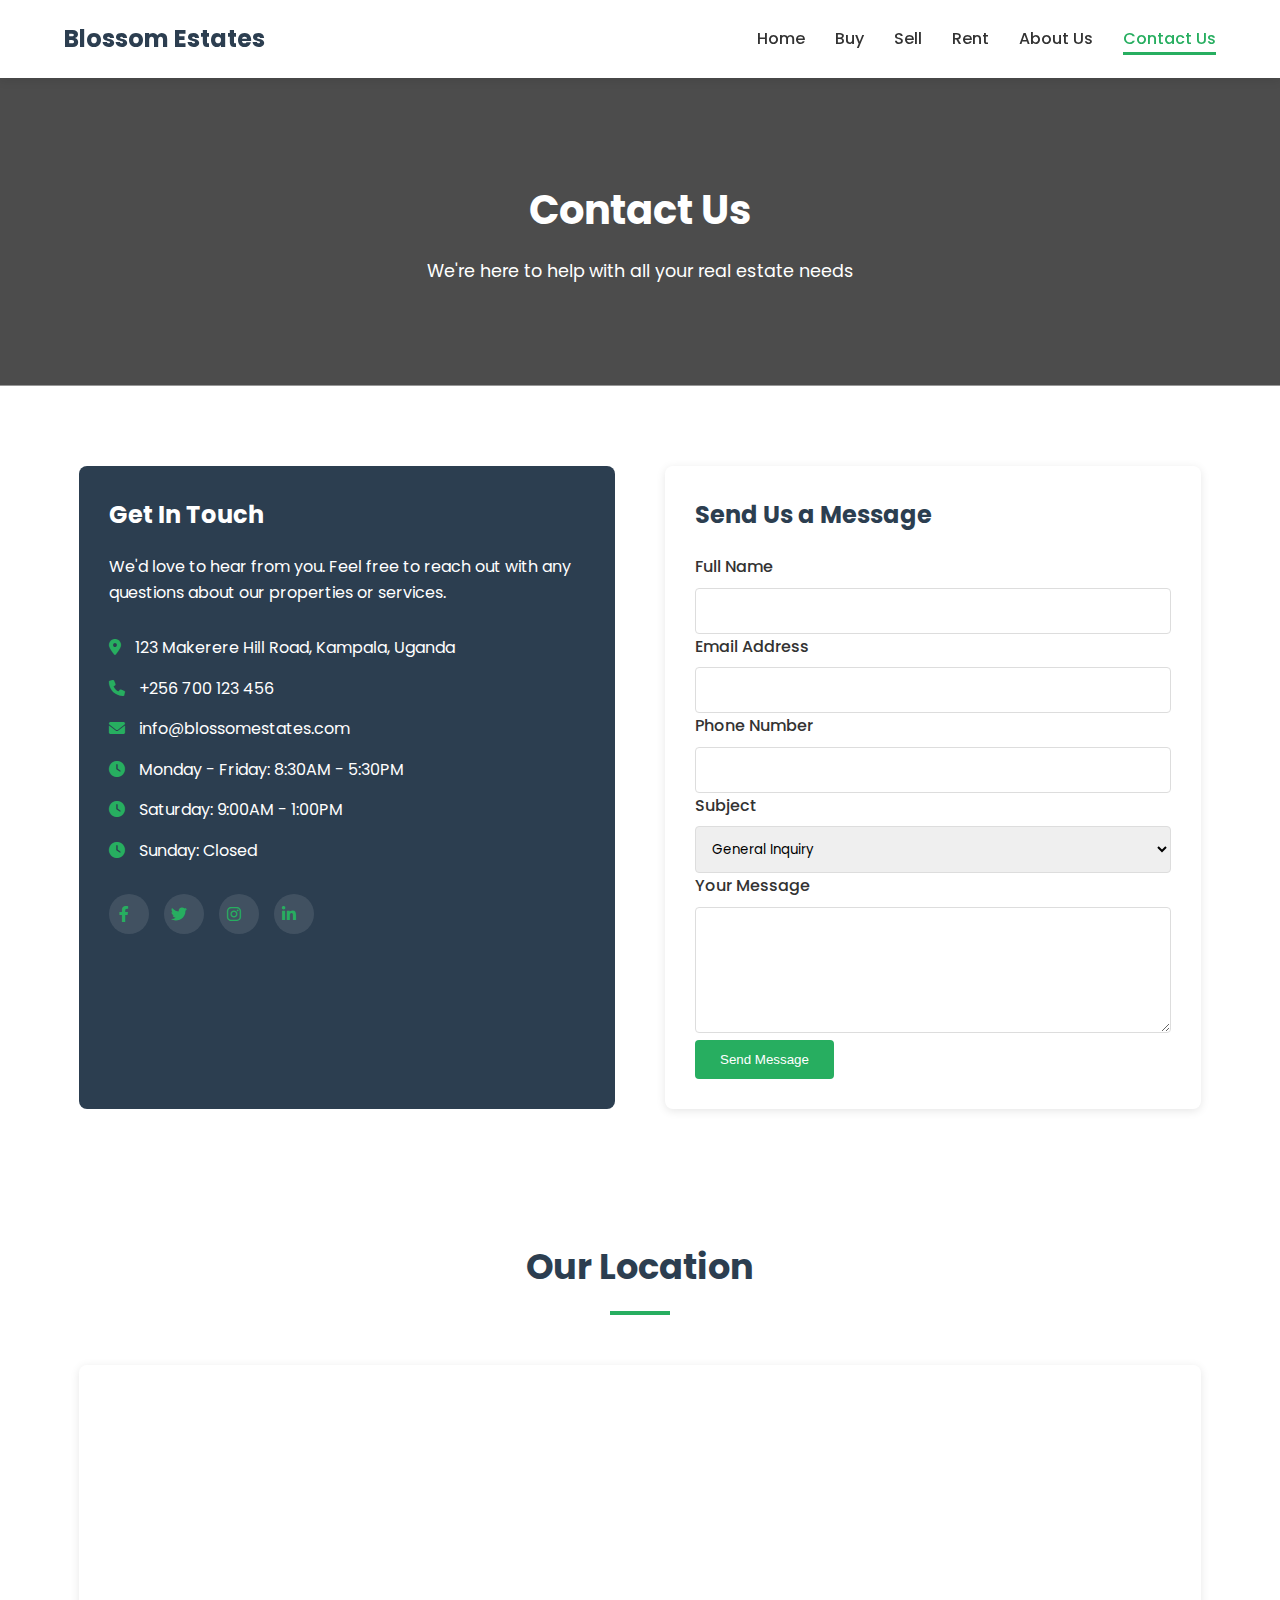
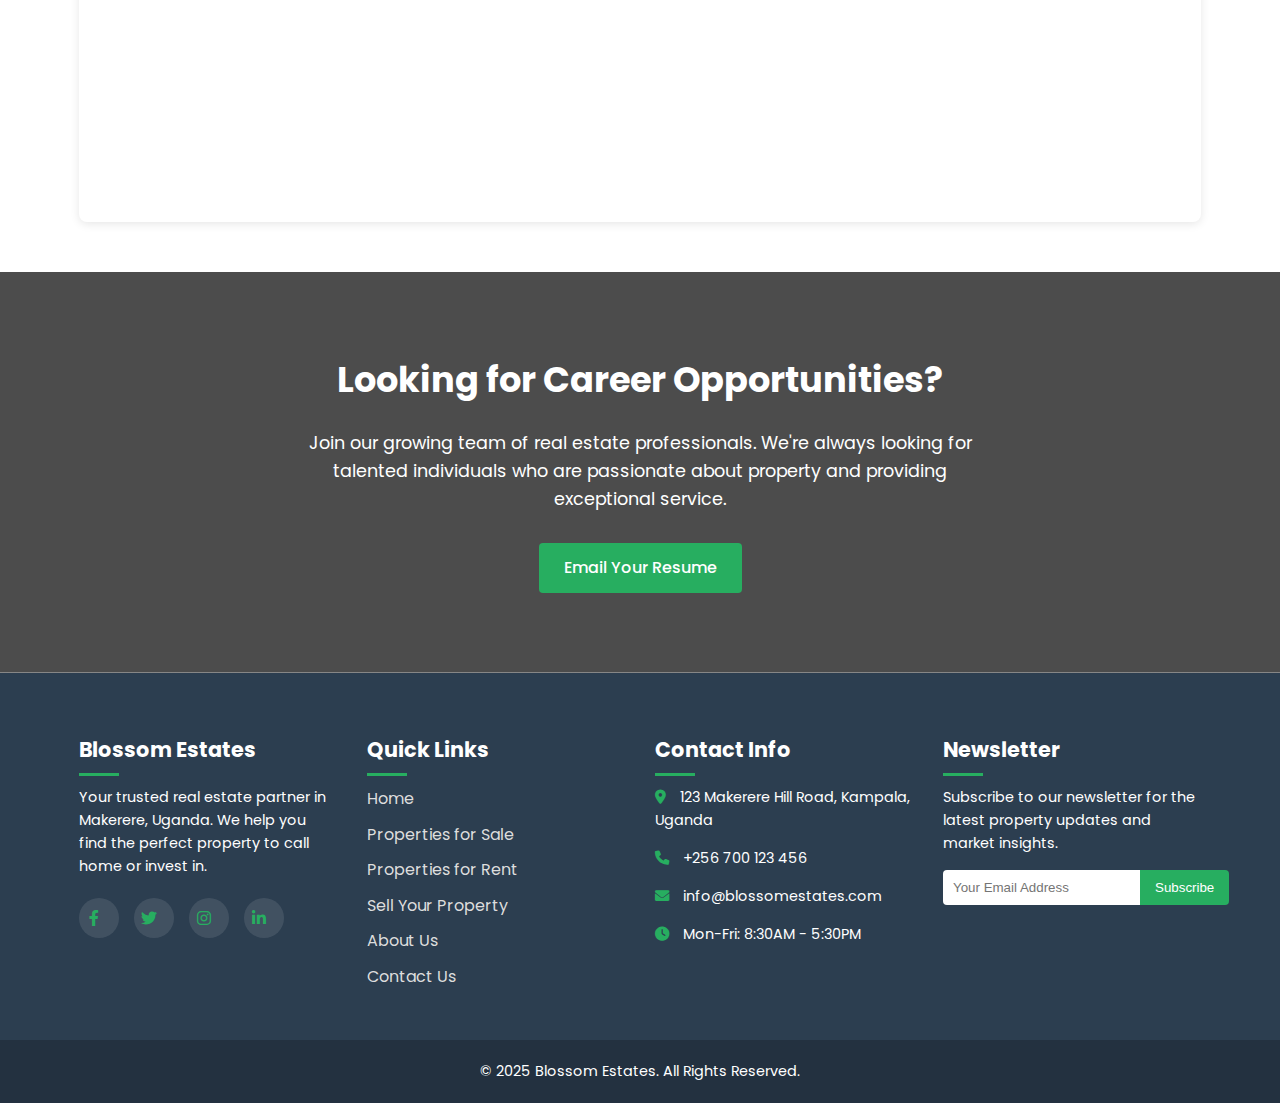
<file: contact.html>
<!DOCTYPE html>
<html lang="en">
<head>
    <meta charset="UTF-8">
    <meta name="viewport" content="width=device-width, initial-scale=1.0">
    <title>Contact Us - Blossom Estates</title>
    <link rel="stylesheet" href="css/style.css">
    <link rel="stylesheet" href="https://cdnjs.cloudflare.com/ajax/libs/font-awesome/6.0.0-beta3/css/all.min.css">
    <link href="https://fonts.googleapis.com/css2?family=Poppins:wght@300;400;500;600;700&display=swap" rel="stylesheet">
    <link rel="icon" href="https://cdn-icons-png.flaticon.com/512/1670/1670080.png">
</head>
<body>
    <!-- Navigation -->
    <nav class="navbar">
        <div class="logo">
            <h1>Blossom Estates</h1>
        </div>
        <div class="nav-links">
            <ul>
                <li><a href="index.html">Home</a></li>
                <li><a href="buy.html">Buy</a></li>
                <li><a href="sell.html">Sell</a></li>
                <li><a href="rent.html">Rent</a></li>
                <li><a href="about.html">About Us</a></li>
                <li><a href="contact.html" class="active">Contact Us</a></li>
            </ul>
        </div>
        <div class="hamburger">
            <span class="bar"></span>
            <span class="bar"></span>
            <span class="bar"></span>
        </div>
    </nav>

    <!-- Page Header -->
    <header class="page-header">
        <div class="container">
            <h1>Contact Us</h1>
            <p>We're here to help with all your real estate needs</p>
        </div>
    </header>

    <!-- Contact Section -->
    <section class="contact-section">
        <div class="container">
            <div class="contact-container">
                <div class="contact-info">
                    <h3>Get In Touch</h3>
                    <p>We'd love to hear from you. Feel free to reach out with any questions about our properties or services.</p>
                    
                    <div style="margin-top: 30px;">
                        <p><i class="fas fa-map-marker-alt"></i> 123 Makerere Hill Road, Kampala, Uganda</p>
                        <p><i class="fas fa-phone"></i> +256 700 123 456</p>
                        <p><i class="fas fa-envelope"></i> info@blossomestates.com</p>
                        <p><i class="fas fa-clock"></i> Monday - Friday: 8:30AM - 5:30PM</p>
                        <p><i class="fas fa-clock"></i> Saturday: 9:00AM - 1:00PM</p>
                        <p><i class="fas fa-clock"></i> Sunday: Closed</p>
                    </div>
                    
                    <div class="social-icons" style="margin-top: 30px;">
                        <a href="#"><i class="fab fa-facebook-f"></i></a>
                        <a href="#"><i class="fab fa-twitter"></i></a>
                        <a href="#"><i class="fab fa-instagram"></i></a>
                        <a href="#"><i class="fab fa-linkedin-in"></i></a>
                    </div>
                </div>
                
                <div class="contact-form-container">
                    <h3>Send Us a Message</h3>
                    <form class="contact-form">
                        <div class="form-group">
                            <label for="name">Full Name</label>
                            <input type="text" id="name" name="name" required>
                        </div>
                        <div class="form-group">
                            <label for="email">Email Address</label>
                            <input type="email" id="email" name="email" required>
                        </div>
                        <div class="form-group">
                            <label for="phone">Phone Number</label>
                            <input type="tel" id="phone" name="phone">
                        </div>
                        <div class="form-group">
                            <label for="subject">Subject</label>
                            <select id="subject" name="subject">
                                <option value="general">General Inquiry</option>
                                <option value="buying">Buying a Property</option>
                                <option value="selling">Selling a Property</option>
                                <option value="renting">Renting a Property</option>
                                <option value="valuation">Property Valuation</option>
                                <option value="other">Other</option>
                            </select>
                        </div>
                        <div class="form-group">
                            <label for="message">Your Message</label>
                            <textarea id="message" name="message" rows="5" required></textarea>
                        </div>
                        <button type="submit" class="btn">Send Message</button>
                    </form>
                </div>
            </div>
        </div>
    </section>

    <!-- Map Section -->
    <section style="padding: 50px 0;">
        <div class="container">
            <div class="section-header">
                <h2>Our Location</h2>
                <div class="divider"></div>
            </div>
            <div style="border-radius: 8px; overflow: hidden; box-shadow: var(--shadow);">
                <!-- Replace with actual Google Maps embed code for your location -->
                <iframe src="https://www.google.com/maps/embed?pb=!1m18!1m12!1m3!1d3989.7583995566613!2d32.56765661475332!3d0.3302789997517779!2m3!1f0!2f0!3f0!3m2!1i1024!2i768!4f13.1!3m3!1m2!1s0x177dbb8080541c63%3A0x518b37f5b348207b!2sMakerere%20University!5e0!3m2!1sen!2sus!4v1630000000000!5m2!1sen!2sus" width="100%" height="450" style="border:0;" allowfullscreen="" loading="lazy"></iframe>
            </div>
        </div>
    </section>

    <!-- FAQ Section -->
    <!-- <section class="faq-section">
        <div class="container">
            <div class="section-header">
                <h2>Frequently Asked Questions</h2>
                <div class="divider"></div>
            </div>
            <div class="faq-container">
                <div class="faq-item">
                    <div class="faq-question">
                        <h3>What areas do you cover?</h3>
                        <div class="faq-toggle">
                            <i class="fas fa-plus"></i>
                        </div>
                    </div>
                    <div class="faq-answer">
                        <p>We primarily focus on properties in Makerere and the surrounding areas of Kampala, including Wandegeya, Mulago, Kikoni, and Kivulu. However, we also have listings in other parts of Kampala and can assist with properties throughout Uganda.</p>
                    </div>
                </div>
                <div class="faq-item">
                    <div class="faq-question">
                        <h3>How long does it take to sell a property?</h3>
                        <div class="faq-toggle">
                            <i class="fas fa-plus"></i>
                        </div>
                    </div>
                    <div class="faq-answer">
                        <p>The time it takes to sell a property varies depending on factors such as location, price, property condition, and current market conditions. On average, properties in Makerere sell within 2-3 months, but some can sell in as little as a few weeks while others may take longer.</p>
                    </div>
                </div>
                <div class="faq-item">
                    <div class="faq-question">
                        <h3>What documents do I need to sell my property?</h3>
                        <div class="faq-toggle">
                            <i class="fas fa-plus"></i>
                        </div>
                    </div>
                    <div class="faq-answer">
                        <p>To sell your property, you'll typically need: proof of ownership (land title or certificate), land/property rates receipts, a copy of your national ID or passport, and any relevant planning permissions or building approvals. Our team can guide you through the specific requirements for your situation.</p>
                    </div>
                </div>
                <div class="faq-item">
                    <div class="faq-question">
                        <h3>Do you offer property management services?</h3>
                        <div class="faq-toggle">
                            <i class="fas fa-plus"></i>
                        </div>
                    </div>
                    <div class="faq-answer">
                        <p>Yes, we offer comprehensive property management services for landlords, including tenant sourcing, rent collection, property maintenance, and regular inspections. Our property management team ensures your investment is well-maintained and continues to generate optimal returns.</p>
                    </div>
                </div>
                <div class="faq-item">
                    <div class="faq-question">
                        <h3>How do I schedule a property viewing?</h3>
                        <div class="faq-toggle">
                            <i class="fas fa-plus"></i>
                        </div>
                    </div>
                    <div class="faq-answer">
                        <p>You can schedule a property viewing by contacting us through this form, calling our office, or sending an email. We typically arrange viewings during business hours, but we can accommodate evening and weekend viewings by appointment.</p>
                    </div>
                </div>
            </div>
        </div>
    </section> -->

    <!-- Call to Action -->
    <section class="cta">
        <div class="container">
            <h2>Looking for Career Opportunities?</h2>
            <p>Join our growing team of real estate professionals. We're always looking for talented individuals who are passionate about property and providing exceptional service.</p>
            <a href="mailto:careers@blossomestates.com" class="btn">Email Your Resume</a>
        </div>
    </section>

    <!-- Footer -->
    <footer>
        <div class="container">
            <div class="footer-container">
                <div class="footer-section">
                    <h3>Blossom Estates</h3>
                    <p>Your trusted real estate partner in Makerere, Uganda. We help you find the perfect property to call home or invest in.</p>
                    <div class="social-icons">
                        <a href="#"><i class="fab fa-facebook-f"></i></a>
                        <a href="#"><i class="fab fa-twitter"></i></a>
                        <a href="#"><i class="fab fa-instagram"></i></a>
                        <a href="#"><i class="fab fa-linkedin-in"></i></a>
                    </div>
                </div>
                <div class="footer-section">
                    <h3>Quick Links</h3>
                    <ul>
                        <li><a href="index.html">Home</a></li>
                        <li><a href="buy.html">Properties for Sale</a></li>
                        <li><a href="rent.html">Properties for Rent</a></li>
                        <li><a href="sell.html">Sell Your Property</a></li>
                        <li><a href="about.html">About Us</a></li>
                        <li><a href="contact.html">Contact Us</a></li>
                    </ul>
                </div>
                <div class="footer-section">
                    <h3>Contact Info</h3>
                    <p><i class="fas fa-map-marker-alt"></i> 123 Makerere Hill Road, Kampala, Uganda</p>
                    <p><i class="fas fa-phone"></i> +256 700 123 456</p>
                    <p><i class="fas fa-envelope"></i> info@blossomestates.com</p>
                    <p><i class="fas fa-clock"></i> Mon-Fri: 8:30AM - 5:30PM</p>
                </div>
                <div class="footer-section">
                    <h3>Newsletter</h3>
                    <p>Subscribe to our newsletter for the latest property updates and market insights.</p>
                    <form class="newsletter-form">
                        <input type="email" placeholder="Your Email Address" required>
                        <button type="submit" class="btn-submit">Subscribe</button>
                    </form>
                </div>
            </div>
        </div>
        <div class="footer-bottom">
            <div class="container">
                <p>&copy; 2025 Blossom Estates. All Rights Reserved.</p>
            </div>
        </div>
    </footer>

    <!-- JavaScript for FAQ Accordion -->
    <script>
        document.addEventListener('DOMContentLoaded', function() {
            const faqQuestions = document.querySelectorAll('.faq-question');
            
            faqQuestions.forEach(question => {
                question.addEventListener('click', () => {
                    // Toggle active class on the question
                    const faqItem = question.parentElement;
                    faqItem.classList.toggle('active');
                    
                    // Toggle the plus/minus icon
                    const icon = question.querySelector('.faq-toggle i');
                    if (icon.classList.contains('fa-plus')) {
                        icon.classList.remove('fa-plus');
                        icon.classList.add('fa-minus');
                    } else {
                        icon.classList.remove('fa-minus');
                        icon.classList.add('fa-plus');
                    }
                    
                    // Toggle the answer visibility
                    const answer = question.nextElementSibling;
                    if (faqItem.classList.contains('active')) {
                        answer.style.maxHeight = answer.scrollHeight + "px";
                    } else {
                        answer.style.maxHeight = 0;
                    }
                });
            });
        });
    </script>

    <script src="js/main.js"></script>
</body>
</html>
</file>
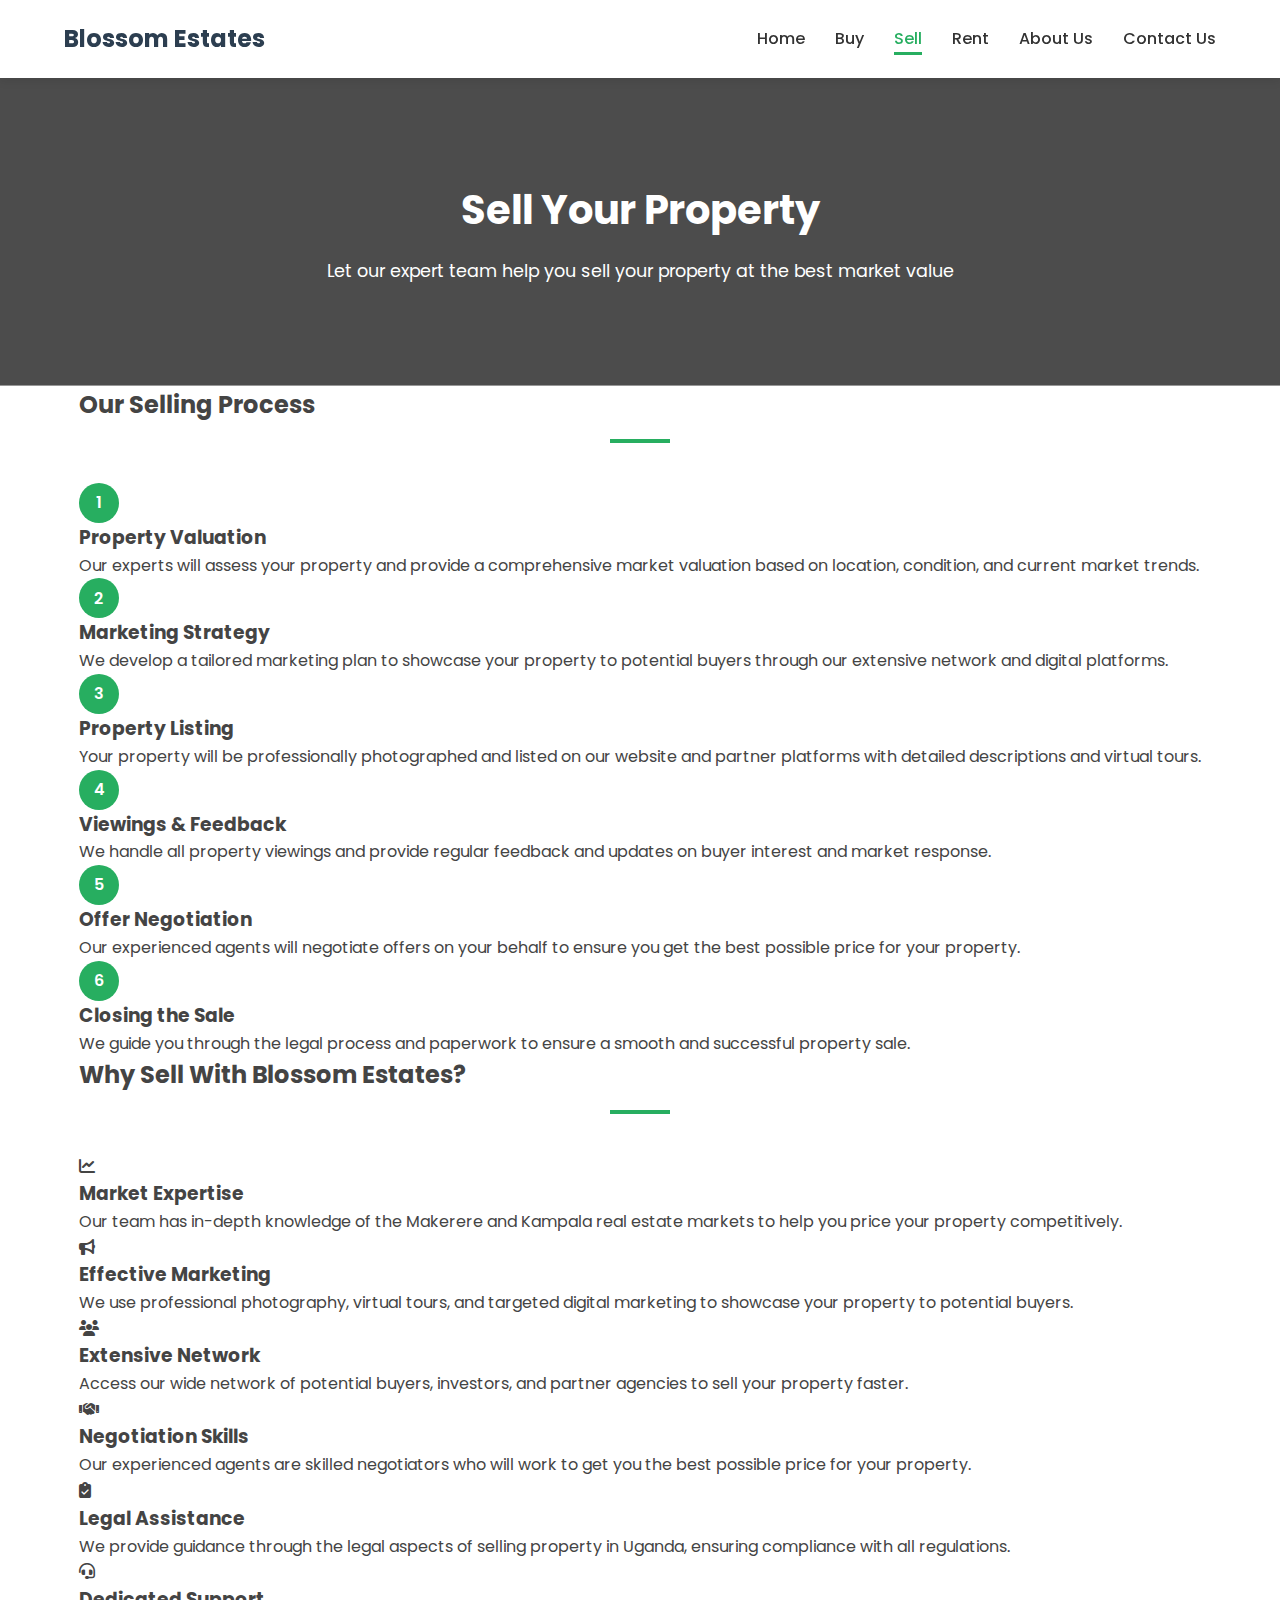
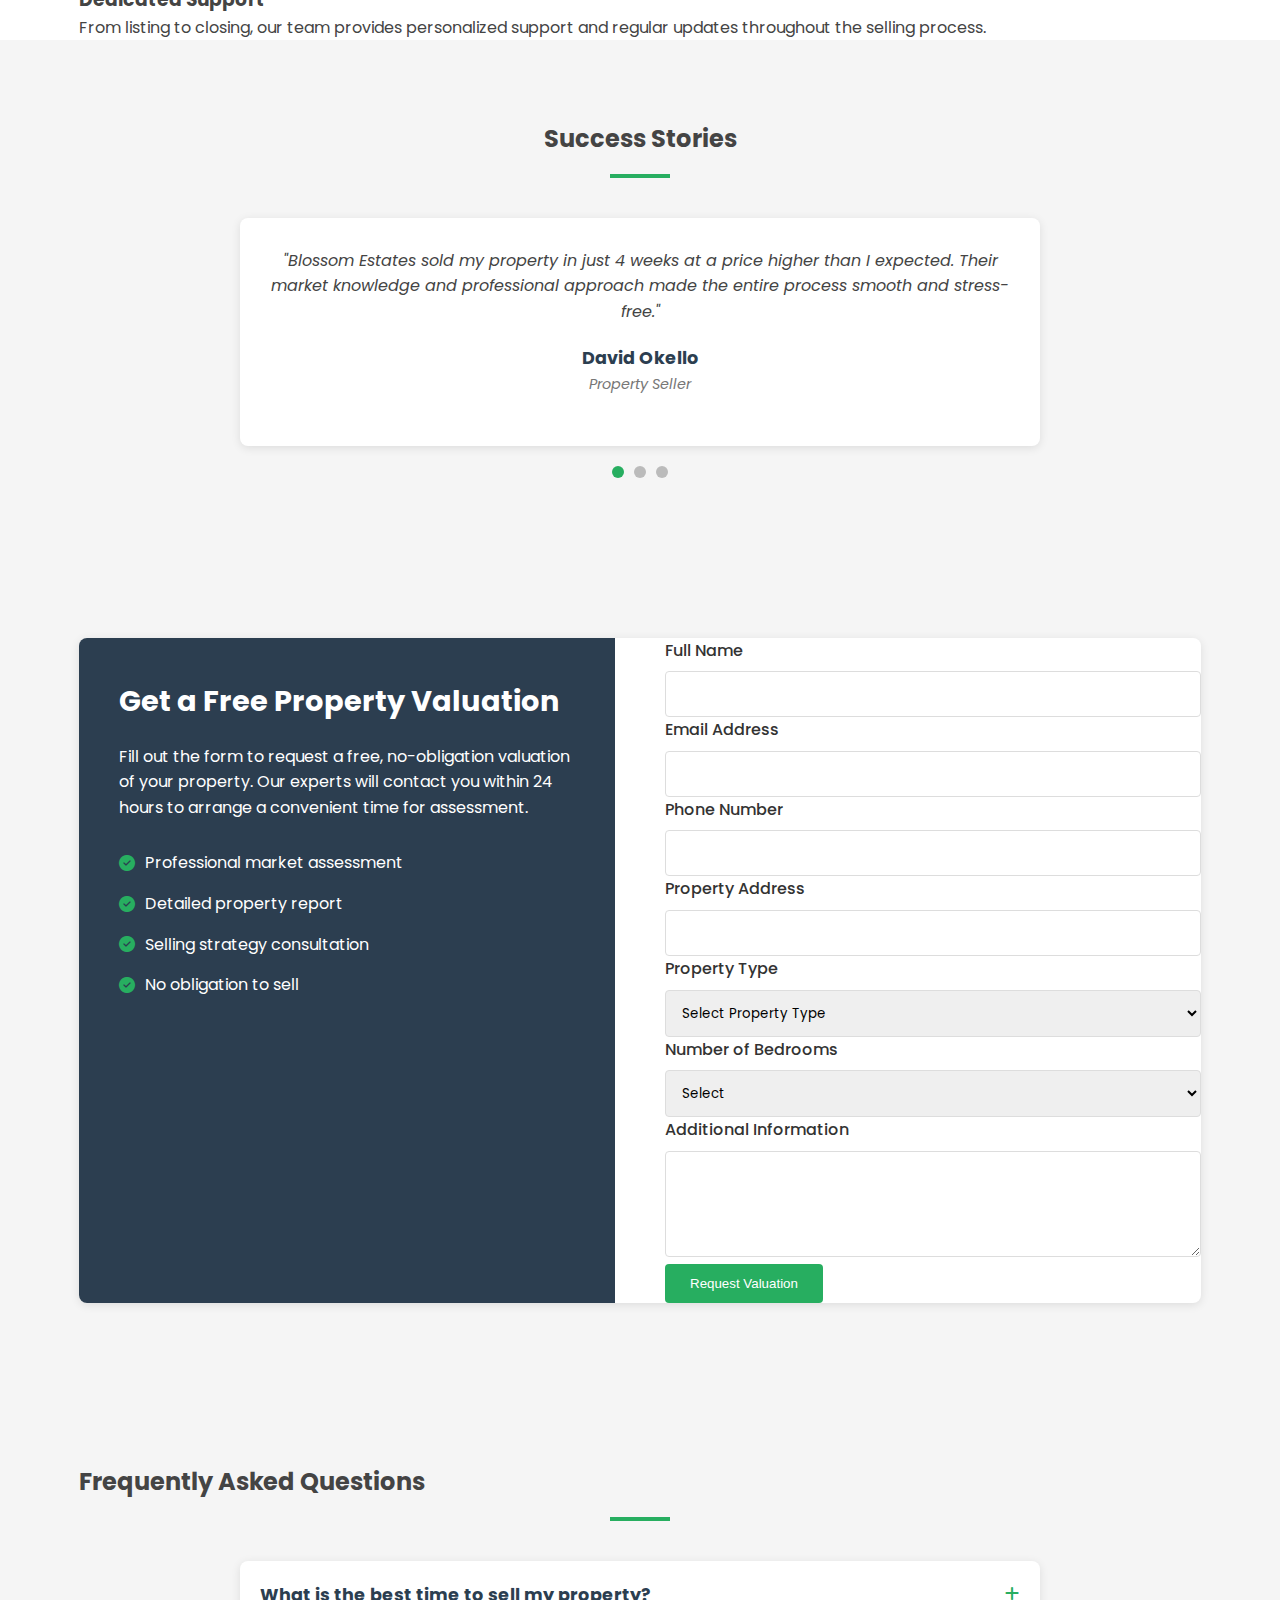
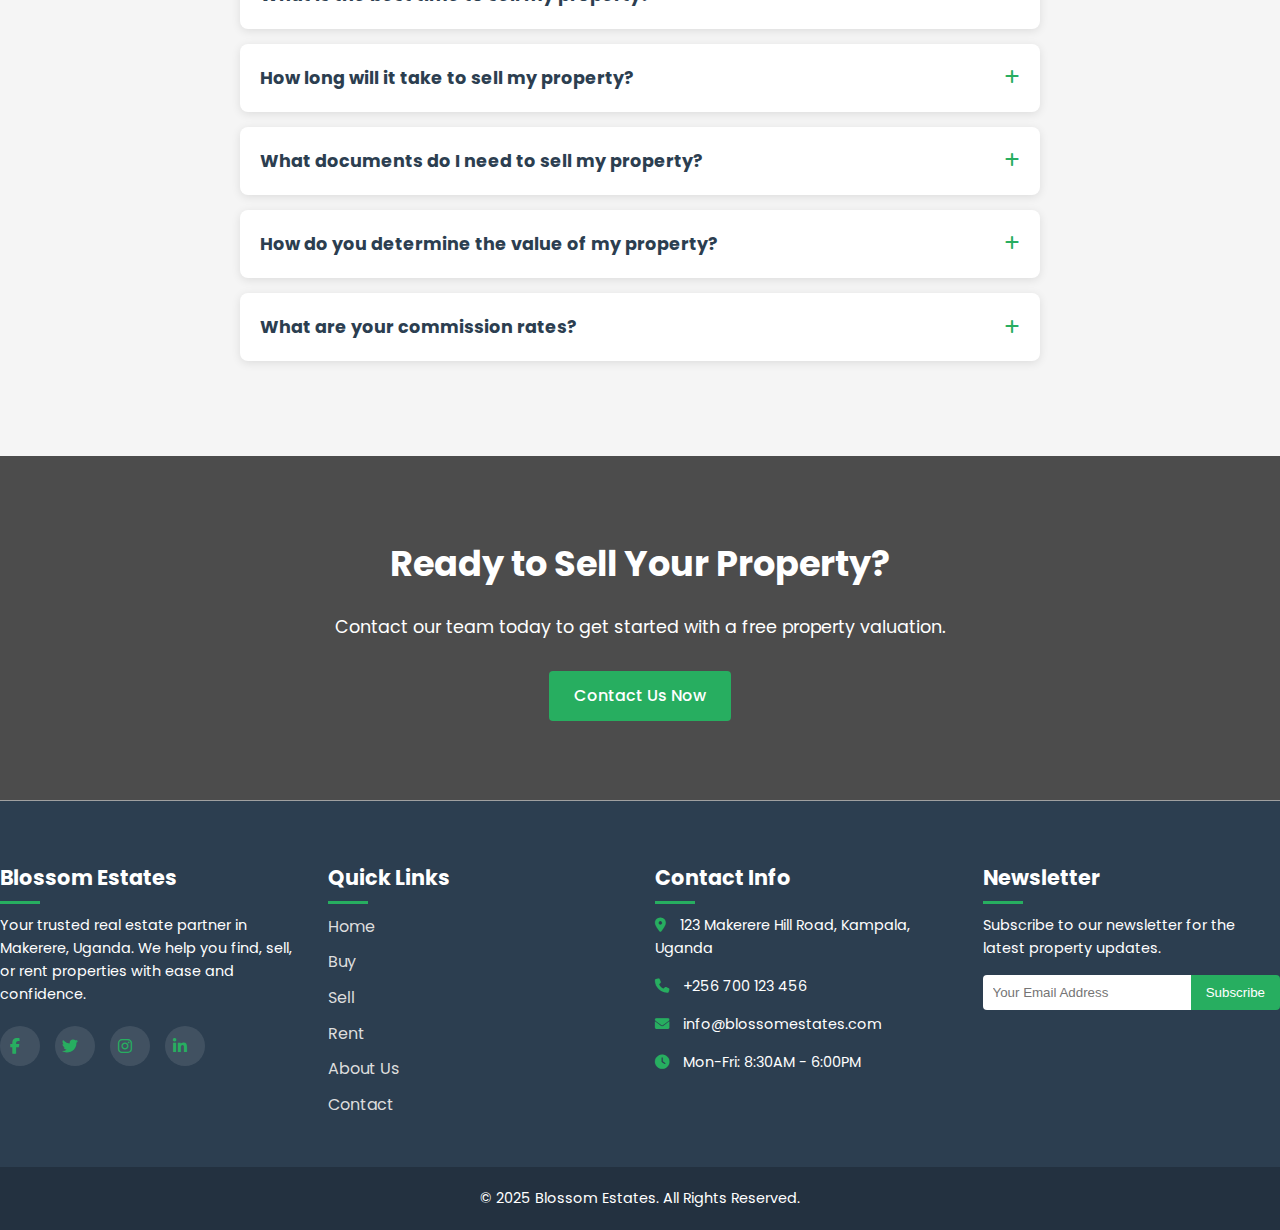
<file: sell.html>
<!DOCTYPE html>
<html lang="en">
<head>
    <meta charset="UTF-8">
    <meta name="viewport" content="width=device-width, initial-scale=1.0">
    <title>Sell Your Property - Blossom Estates</title>
    <link rel="stylesheet" href="https://cdnjs.cloudflare.com/ajax/libs/font-awesome/6.4.0/css/all.min.css">
    <link href="https://fonts.googleapis.com/css2?family=Poppins:wght@300;400;500;600;700&display=swap" rel="stylesheet">
    <link rel="stylesheet" href="css/style.css">
    <link rel="icon" href="https://cdn-icons-png.flaticon.com/512/1670/1670080.png">
</head>
<body>
    <!-- Navigation Bar -->
    <nav class="navbar">
        <div class="logo">
            <h1>Blossom Estates</h1>
        </div>
        <div class="nav-links">
            <ul>
                <li><a href="index.html">Home</a></li>
                <li><a href="buy.html">Buy</a></li>
                <li><a href="sell.html" class="active">Sell</a></li>
                <li><a href="rent.html">Rent</a></li>
                <li><a href="about.html">About Us</a></li>
                <li><a href="contact.html">Contact Us</a></li>
            </ul>
        </div>
        <div class="hamburger">
            <span class="bar"></span>
            <span class="bar"></span>
            <span class="bar"></span>
        </div>
    </nav>

    <!-- Page Header -->
    <section class="page-header">
        <div class="container">
            <h1>Sell Your Property</h1>
            <p>Let our expert team help you sell your property at the best market value</p>
        </div>
    </section>

    <!-- Selling Process -->
    <section class="selling-process">
        <div class="container">
            <h2>Our Selling Process</h2>
            <div class="divider"></div>
            <div class="process-steps">
                <div class="step">
                    <div class="step-number">1</div>
                    <div class="step-content">
                        <h3>Property Valuation</h3>
                        <p>Our experts will assess your property and provide a comprehensive market valuation based on location, condition, and current market trends.</p>
                    </div>
                </div>
                <div class="step">
                    <div class="step-number">2</div>
                    <div class="step-content">
                        <h3>Marketing Strategy</h3>
                        <p>We develop a tailored marketing plan to showcase your property to potential buyers through our extensive network and digital platforms.</p>
                    </div>
                </div>
                <div class="step">
                    <div class="step-number">3</div>
                    <div class="step-content">
                        <h3>Property Listing</h3>
                        <p>Your property will be professionally photographed and listed on our website and partner platforms with detailed descriptions and virtual tours.</p>
                    </div>
                </div>
                <div class="step">
                    <div class="step-number">4</div>
                    <div class="step-content">
                        <h3>Viewings & Feedback</h3>
                        <p>We handle all property viewings and provide regular feedback and updates on buyer interest and market response.</p>
                    </div>
                </div>
                <div class="step">
                    <div class="step-number">5</div>
                    <div class="step-content">
                        <h3>Offer Negotiation</h3>
                        <p>Our experienced agents will negotiate offers on your behalf to ensure you get the best possible price for your property.</p>
                    </div>
                </div>
                <div class="step">
                    <div class="step-number">6</div>
                    <div class="step-content">
                        <h3>Closing the Sale</h3>
                        <p>We guide you through the legal process and paperwork to ensure a smooth and successful property sale.</p>
                    </div>
                </div>
            </div>
        </div>
    </section>

    <!-- Why Choose Us -->
    <section class="why-choose-us">
        <div class="container">
            <h2>Why Sell With Blossom Estates?</h2>
            <div class="divider"></div>
            <div class="benefits-grid">
                <div class="benefit-card">
                    <i class="fas fa-chart-line"></i>
                    <h3>Market Expertise</h3>
                    <p>Our team has in-depth knowledge of the Makerere and Kampala real estate markets to help you price your property competitively.</p>
                </div>
                <div class="benefit-card">
                    <i class="fas fa-bullhorn"></i>
                    <h3>Effective Marketing</h3>
                    <p>We use professional photography, virtual tours, and targeted digital marketing to showcase your property to potential buyers.</p>
                </div>
                <div class="benefit-card">
                    <i class="fas fa-users"></i>
                    <h3>Extensive Network</h3>
                    <p>Access our wide network of potential buyers, investors, and partner agencies to sell your property faster.</p>
                </div>
                <div class="benefit-card">
                    <i class="fas fa-handshake"></i>
                    <h3>Negotiation Skills</h3>
                    <p>Our experienced agents are skilled negotiators who will work to get you the best possible price for your property.</p>
                </div>
                <div class="benefit-card">
                    <i class="fas fa-clipboard-check"></i>
                    <h3>Legal Assistance</h3>
                    <p>We provide guidance through the legal aspects of selling property in Uganda, ensuring compliance with all regulations.</p>
                </div>
                <div class="benefit-card">
                    <i class="fas fa-headset"></i>
                    <h3>Dedicated Support</h3>
                    <p>From listing to closing, our team provides personalized support and regular updates throughout the selling process.</p>
                </div>
            </div>
        </div>
    </section>

    <!-- Testimonials -->
    <section class="testimonials">
        <div class="container">
            <h2>Success Stories</h2>
            <div class="divider"></div>
            <div class="testimonial-slider">
                <div class="testimonial active">
                    <div class="testimonial-content">
                        <p>"Blossom Estates sold my property in just 4 weeks at a price higher than I expected. Their market knowledge and professional approach made the entire process smooth and stress-free."</p>
                        <div class="client-info">
                            <h4>David Okello</h4>
                            <p>Property Seller</p>
                        </div>
                    </div>
                </div>
                <div class="testimonial">
                    <div class="testimonial-content">
                        <p>"I was impressed by the marketing strategy Blossom Estates used to sell my family home. The professional photos and virtual tour attracted many potential buyers, and we closed the sale within 6 weeks."</p>
                        <div class="client-info">
                            <h4>Grace Namukasa</h4>
                            <p>Property Seller</p>
                        </div>
                    </div>
                </div>
                <div class="testimonial">
                    <div class="testimonial-content">
                        <p>"After trying to sell my property independently for months, I enlisted Blossom Estates and they found a buyer within weeks. Their negotiation skills and market connections are unmatched."</p>
                        <div class="client-info">
                            <h4>Robert Kigongo</h4>
                            <p>Property Seller</p>
                        </div>
                    </div>
                </div>
            </div>
            <div class="testimonial-dots">
                <span class="dot active"></span>
                <span class="dot"></span>
                <span class="dot"></span>
            </div>
        </div>
    </section>

    <!-- Free Valuation Form -->
    <section class="valuation-form">
        <div class="container">
            <div class="form-container">
                <div class="form-info">
                    <h2>Get a Free Property Valuation</h2>
                    <p>Fill out the form to request a free, no-obligation valuation of your property. Our experts will contact you within 24 hours to arrange a convenient time for assessment.</p>
                    <ul class="valuation-benefits">
                        <li><i class="fas fa-check-circle"></i> Professional market assessment</li>
                        <li><i class="fas fa-check-circle"></i> Detailed property report</li>
                        <li><i class="fas fa-check-circle"></i> Selling strategy consultation</li>
                        <li><i class="fas fa-check-circle"></i> No obligation to sell</li>
                    </ul>
                </div>
                <form class="contact-form">
                    <div class="form-group">
                        <label for="name">Full Name</label>
                        <input type="text" id="name" name="name" required>
                    </div>
                    <div class="form-group">
                        <label for="email">Email Address</label>
                        <input type="email" id="email" name="email" required>
                    </div>
                    <div class="form-group">
                        <label for="phone">Phone Number</label>
                        <input type="tel" id="phone" name="phone" required>
                    </div>
                    <div class="form-group">
                        <label for="property-address">Property Address</label>
                        <input type="text" id="property-address" name="property-address" required>
                    </div>
                    <div class="form-group">
                        <label for="property-type">Property Type</label>
                        <select id="property-type" name="property-type" required>
                            <option value="">Select Property Type</option>
                            <option value="house">House</option>
                            <option value="apartment">Apartment</option>
                            <option value="villa">Villa</option>
                            <option value="land">Land</option>
                            <option value="commercial">Commercial Property</option>
                        </select>
                    </div>
                    <div class="form-group">
                        <label for="bedrooms">Number of Bedrooms</label>
                        <select id="bedrooms" name="bedrooms">
                            <option value="">Select</option>
                            <option value="1">1</option>
                            <option value="2">2</option>
                            <option value="3">3</option>
                            <option value="4">4</option>
                            <option value="5+">5+</option>
                            <option value="n/a">Not Applicable</option>
                        </select>
                    </div>
                    <div class="form-group">
                        <label for="message">Additional Information</label>
                        <textarea id="message" name="message" rows="4"></textarea>
                    </div>
                    <button type="submit" class="btn">Request Valuation</button>
                </form>
            </div>
        </div>
    </section>

    <!-- FAQ Section -->
    <section class="faq-section">
        <div class="container">
            <h2>Frequently Asked Questions</h2>
            <div class="divider"></div>
            <div class="faq-container">
                <div class="faq-item">
                    <div class="faq-question">
                        <h3>What is the best time to sell my property?</h3>
                        <span class="faq-toggle"><i class="fas fa-plus"></i></span>
                    </div>
                    <div class="faq-answer">
                        <p>The real estate market in Uganda is active year-round, but certain seasons may see increased buyer activity. Our experts can advise on the optimal timing based on current market conditions and your specific property type.</p>
                    </div>
                </div>
                <div class="faq-item">
                    <div class="faq-question">
                        <h3>How long will it take to sell my property?</h3>
                        <span class="faq-toggle"><i class="fas fa-plus"></i></span>
                    </div>
                    <div class="faq-answer">
                        <p>The selling timeline varies depending on factors such as property type, location, condition, and pricing. On average, properties in Makerere sell within 2-3 months, but our targeted marketing strategies often result in faster sales.</p>
                    </div>
                </div>
                <div class="faq-item">
                    <div class="faq-question">
                        <h3>What documents do I need to sell my property?</h3>
                        <span class="faq-toggle"><i class="fas fa-plus"></i></span>
                    </div>
                    <div class="faq-answer">
                        <p>You'll need your property title deed, land registration documents, tax clearance certificates, and identification documents. Our team will guide you through the specific requirements based on your property type and location.</p>
                    </div>
                </div>
                <div class="faq-item">
                    <div class="faq-question">
                        <h3>How do you determine the value of my property?</h3>
                        <span class="faq-toggle"><i class="fas fa-plus"></i></span>
                    </div>
                    <div class="faq-answer">
                        <p>We conduct a comprehensive assessment considering factors such as location, property size, condition, amenities, recent comparable sales in the area, and current market trends to determine the optimal listing price.</p>
                    </div>
                </div>
                <div class="faq-item">
                    <div class="faq-question">
                        <h3>What are your commission rates?</h3>
                        <span class="faq-toggle"><i class="fas fa-plus"></i></span>
                    </div>
                    <div class="faq-answer">
                        <p>Our commission structure is competitive and transparent. Rates typically range from 3-5% of the final selling price, depending on the property value and specific services required. We'll provide a clear breakdown during our initial consultation.</p>
                    </div>
                </div>
            </div>
        </div>
    </section>

    <!-- Call to Action -->
    <section class="cta">
        <div class="container">
            <h2>Ready to Sell Your Property?</h2>
            <p>Contact our team today to get started with a free property valuation.</p>
            <a href="contact.html" class="btn">Contact Us Now</a>
        </div>
    </section>

    <!-- Footer -->
    <footer>
        <div class="footer-container">
            <div class="footer-section">
                <h3>Blossom Estates</h3>
                <p>Your trusted real estate partner in Makerere, Uganda. We help you find, sell, or rent properties with ease and confidence.</p>
                <div class="social-icons">
                    <a href="#"><i class="fab fa-facebook-f"></i></a>
                    <a href="#"><i class="fab fa-twitter"></i></a>
                    <a href="#"><i class="fab fa-instagram"></i></a>
                    <a href="#"><i class="fab fa-linkedin-in"></i></a>
                </div>
            </div>
            <div class="footer-section">
                <h3>Quick Links</h3>
                <ul>
                    <li><a href="index.html">Home</a></li>
                    <li><a href="buy.html">Buy</a></li>
                    <li><a href="sell.html">Sell</a></li>
                    <li><a href="rent.html">Rent</a></li>
                    <li><a href="about.html">About Us</a></li>
                    <li><a href="contact.html">Contact</a></li>
                </ul>
            </div>
            <div class="footer-section">
                <h3>Contact Info</h3>
                <p><i class="fas fa-map-marker-alt"></i> 123 Makerere Hill Road, Kampala, Uganda</p>
                <p><i class="fas fa-phone"></i> +256 700 123 456</p>
                <p><i class="fas fa-envelope"></i> info@blossomestates.com</p>
                <p><i class="fas fa-clock"></i> Mon-Fri: 8:30AM - 6:00PM</p>
            </div>
            <div class="footer-section">
                <h3>Newsletter</h3>
                <p>Subscribe to our newsletter for the latest property updates.</p>
                <form class="newsletter-form">
                    <input type="email" placeholder="Your Email Address" required>
                    <button type="submit" class="btn-submit">Subscribe</button>
                </form>
            </div>
        </div>
        <div class="footer-bottom">
            <p>&copy; 2025 Blossom Estates. All Rights Reserved.</p>
        </div>
    </footer>

    <script src="js/main.js"></script>
</body>
</html>
</file>
<file: css/style.css>
/* Base Styles */
:root {
    --primary-color: #2c3e50;
    --secondary-color: #27ae60;
    --accent-color: #e67e22;
    --light-color: #f5f5f5;
    --dark-color: #333;
    --text-color: #444;
    --border-color: #ddd;
    --shadow: 0 2px 10px rgba(0, 0, 0, 0.1);
    --transition: all 0.3s ease;
}

* {
    margin: 0;
    padding: 0;
    box-sizing: border-box;
}

body {
    font-family: 'Poppins', sans-serif;
    line-height: 1.6;
    color: var(--text-color);
    background-color: #fff;
}

a {
    text-decoration: none;
    color: var(--primary-color);
    transition: var(--transition);
}

ul {
    list-style: none;
}

img {
    max-width: 100%;
    height: auto;
}

.container {
    width: 90%;
    max-width: 1200px;
    margin: 0 auto;
    padding: 0 15px;
}

.divider {
    width: 60px;
    height: 4px;
    background-color: var(--secondary-color);
    margin: 15px auto 40px;
}

/* Buttons */
.btn {
    display: inline-block;
    background-color: var(--secondary-color);
    color: white;
    padding: 12px 25px;
    border: none;
    border-radius: 4px;
    cursor: pointer;
    font-weight: 500;
    text-align: center;
    transition: var(--transition);
}

.btn:hover {
    background-color: #219653;
    transform: translateY(-2px);
}

.btn-secondary {
    background-color: white;
    color: var(--primary-color);
    border: 1px solid var(--primary-color);
    padding: 11px 24px;
}

.btn-secondary:hover {
    background-color: var(--primary-color);
    color: white;
}

.btn-submit {
    background-color: var(--secondary-color);
    color: white;
    border: none;
    padding: 10px 15px;
    border-radius: 0 4px 4px 0;
    cursor: pointer;
    transition: var(--transition);
}

.btn-submit:hover {
    background-color: #219653;
}

/* Navigation */
.navbar {
    display: flex;
    justify-content: space-between;
    align-items: center;
    padding: 20px 5%;
    background-color: white;
    box-shadow: var(--shadow);
    position: sticky;
    top: 0;
    z-index: 1000;
}

.logo h1 {
    color: var(--primary-color);
    font-size: 24px;
    font-weight: 700;
}

.nav-links ul {
    display: flex;
}

.nav-links li {
    margin-left: 30px;
}

.nav-links a {
    color: var(--dark-color);
    font-weight: 500;
    position: relative;
}

.nav-links a:hover,
.nav-links a.active {
    color: var(--secondary-color);
}

.nav-links a.active::after {
    content: '';
    position: absolute;
    bottom: -5px;
    left: 0;
    width: 100%;
    height: 3px;
    background-color: var(--secondary-color);
}

.hamburger {
    display: none;
    cursor: pointer;
}

.bar {
    display: block;
    width: 25px;
    height: 3px;
    margin: 5px auto;
    background-color: var(--dark-color);
    transition: var(--transition);
}

/* Hero Section */
.hero {
    background-image: linear-gradient(rgba(0, 0, 0, 0.6), rgba(0, 0, 0, 0.6)), url('https://images.unsplash.com/photo-1600585154340-be6161a56a0c?ixlib=rb-4.0.3&ixid=M3wxMjA3fDB8MHxwaG90by1wYWdlfHx8fGVufDB8fHx8fA%3D%3D&auto=format&fit=crop&w=1470&q=80');
    background-size: cover;
    background-position: center;
    height: 80vh;
    display: flex;
    align-items: center;
    color: white;
    text-align: center;
}

.hero-content {
    max-width: 800px;
    margin: 0 auto;
    padding: 0 20px;
}

.hero h1 {
    font-size: 3rem;
    margin-bottom: 20px;
    line-height: 1.2;
}

.hero p {
    font-size: 1.2rem;
    margin-bottom: 30px;
}

.search-container {
    background-color: rgba(255, 255, 255, 0.9);
    border-radius: 8px;
    padding: 30px;
    margin-top: 30px;
}

.search-form {
    display: flex;
    flex-wrap: wrap;
    gap: 15px;
}

.form-group {
    flex: 1 1 200px;
}

.form-group label {
    display: block;
    margin-bottom: 8px;
    font-weight: 500;
    color: var(--dark-color);
}

.form-group input,
.form-group select,
.form-group textarea {
    width: 100%;
    padding: 12px;
    border: 1px solid var(--border-color);
    border-radius: 4px;
    font-family: 'Poppins', sans-serif;
}

.search-form .btn {
    margin-top: 24px;
}

/* Featured Properties */
.featured-properties {
    padding: 80px 0;
}

.section-header {
    text-align: center;
    margin-bottom: 50px;
}

.section-header h2 {
    font-size: 2.2rem;
    color: var(--primary-color);
    margin-bottom: 15px;
}

.property-grid {
    display: grid;
    grid-template-columns: repeat(auto-fill, minmax(300px, 1fr));
    gap: 30px;
}

.property-card {
    background-color: white;
    border-radius: 8px;
    overflow: hidden;
    box-shadow: var(--shadow);
    transition: var(--transition);
}

.property-card:hover {
    transform: translateY(-10px);
    box-shadow: 0 15px 30px rgba(0, 0, 0, 0.1);
}

.property-image {
    position: relative;
    height: 220px;
    overflow: hidden;
}

.property-image img {
    width: 100%;
    height: 100%;
    object-fit: cover;
    transition: transform 0.5s ease;
}

.property-card:hover .property-image img {
    transform: scale(1.1);
}

.property-tag {
    position: absolute;
    top: 15px;
    left: 15px;
    background-color: var(--secondary-color);
    color: white;
    padding: 5px 10px;
    border-radius: 4px;
    font-size: 0.8rem;
    font-weight: 500;
}

.property-details {
    padding: 20px;
}

.property-details h3 {
    font-size: 1.2rem;
    margin-bottom: 10px;
    color: var(--primary-color);
}

.property-location {
    color: #777;
    font-size: 0.9rem;
    margin-bottom: 10px;
}

.property-price {
    font-size: 1.3rem;
    font-weight: 600;
    color: var(--secondary-color);
    margin-bottom: 15px;
}

.property-features {
    display: flex;
    justify-content: space-between;
    margin-bottom: 20px;
    font-size: 0.9rem;
}

.property-features span {
    display: flex;
    align-items: center;
}

.property-features i {
    margin-right: 5px;
    color: var(--primary-color);
}

.view-property {
    display: block;
    text-align: center;
    width: 100%;
}

/* Services Section */
.services {
    padding: 80px 0;
    background-color: var(--light-color);
}

.services-grid {
    display: grid;
    grid-template-columns: repeat(auto-fill, minmax(250px, 1fr));
    gap: 30px;
}

.service-card {
    background-color: white;
    padding: 30px;
    border-radius: 8px;
    text-align: center;
    box-shadow: var(--shadow);
    transition: var(--transition);
}

.service-card:hover {
    transform: translateY(-10px);
}

.service-card i {
    font-size: 3rem;
    color: var(--secondary-color);
    margin-bottom: 20px;
}

.service-card h3 {
    font-size: 1.2rem;
    margin-bottom: 15px;
    color: var(--primary-color);
}

/* About Section */
.about {
    padding: 80px 0;
}

.about-content {
    display: flex;
    align-items: center;
    gap: 50px;
}

.about-image {
    flex: 1;
    border-radius: 8px;
    overflow: hidden;
}

.about-text {
    flex: 1;
}

.about-text h2 {
    font-size: 2rem;
    color: var(--primary-color);
    margin-bottom: 20px;
}

.about-text p {
    margin-bottom: 20px;
}

.about-stats {
    display: grid;
    grid-template-columns: repeat(3, 1fr);
    gap: 20px;
    margin-top: 30px;
}

.stat-item {
    text-align: center;
}

.stat-number {
    font-size: 2.5rem;
    font-weight: 700;
    color: var(--secondary-color);
    margin-bottom: 5px;
}

.stat-label {
    font-size: 0.9rem;
    color: #777;
}

/* Testimonials */
.testimonials {
    padding: 80px 0;
    background-color: var(--light-color);
    text-align: center;
}

.testimonial-slider {
    max-width: 800px;
    margin: 0 auto;
    position: relative;
}

.testimonial {
    display: none;
    animation: fadeEffect 1s;
}

.testimonial.active {
    display: block;
}

@keyframes fadeEffect {
    from {opacity: 0.4}
    to {opacity: 1}
}

.testimonial-content {
    background-color: white;
    padding: 30px;
    border-radius: 8px;
    box-shadow: var(--shadow);
    margin-bottom: 20px;
}

.testimonial-content p {
    font-style: italic;
    margin-bottom: 20px;
}

.client-info h4 {
    font-size: 1.1rem;
    color: var(--primary-color);
}

.client-info p {
    font-size: 0.9rem;
    color: #777;
}

.testimonial-dots {
    display: flex;
    justify-content: center;
    margin-top: 20px;
}

.dot {
    height: 12px;
    width: 12px;
    margin: 0 5px;
    background-color: #bbb;
    border-radius: 50%;
    display: inline-block;
    cursor: pointer;
    transition: var(--transition);
}

.dot.active, .dot:hover {
    background-color: var(--secondary-color);
}

/* Call to Action */
.cta {
    padding: 80px 0;
    background-image: linear-gradient(rgba(0, 0, 0, 0.7), rgba(0, 0, 0, 0.7)), url('https://images.unsplash.com/photo-1560518883-ce09059eeffa?ixlib=rb-4.0.3&ixid=M3wxMjA3fDB8MHxwaG90by1wYWdlfHx8fGVufDB8fHx8fA%3D%3D&auto=format&fit=crop&w=1073&q=80');
    background-size: cover;
    background-position: center;
    text-align: center;
    color: white;
}

.cta h2 {
    font-size: 2.2rem;
    margin-bottom: 20px;
}

.cta p {
    font-size: 1.1rem;
    margin-bottom: 30px;
    max-width: 700px;
    margin-left: auto;
    margin-right: auto;
}

/* Footer */
footer {
    background-color: var(--primary-color);
    color: white;
    padding-top: 60px;
}

.footer-container {
    display: grid;
    grid-template-columns: repeat(auto-fit, minmax(250px, 1fr));
    gap: 30px;
    margin-bottom: 40px;
}

.footer-section h3 {
    font-size: 1.3rem;
    margin-bottom: 20px;
    position: relative;
}

.footer-section h3::after {
    content: '';
    position: absolute;
    left: 0;
    bottom: -10px;
    width: 40px;
    height: 3px;
    background-color: var(--secondary-color);
}

.footer-section p {
    margin-bottom: 15px;
    font-size: 0.9rem;
}

.social-icons {
    display: flex;
    gap: 15px;
    margin-top: 20px;
}

.social-icons a {
    display: flex;
    align-items: center;
    justify-content: center;
    width: 40px;
    height: 40px;
    background-color: rgba(255, 255, 255, 0.1);
    border-radius: 50%;
    color: white;
    transition: var(--transition);
}

.social-icons a:hover {
    background-color: var(--secondary-color);
    transform: translateY(-5px);
}

.footer-section ul li {
    margin-bottom: 10px;
}

.footer-section ul li a {
    color: #ddd;
    transition: var(--transition);
}

.footer-section ul li a:hover {
    color: var(--secondary-color);
    padding-left: 5px;
}

.footer-section i {
    margin-right: 10px;
    color: var(--secondary-color);
}

.newsletter-form {
    display: flex;
    margin-top: 15px;
}

.newsletter-form input {
    flex: 1;
    padding: 10px;
    border: none;
    border-radius: 4px 0 0 4px;
}

.footer-bottom {
    background-color: rgba(0, 0, 0, 0.2);
    text-align: center;
    padding: 20px 0;
    font-size: 0.9rem;
}

/* Page Header */
.page-header {
    background-image: linear-gradient(rgba(0, 0, 0, 0.7), rgba(0, 0, 0, 0.7)), url('https://images.unsplash.com/photo-1560518883-ce09059eeffa?ixlib=rb-4.0.3&ixid=M3wxMjA3fDB8MHxwaG90by1wYWdlfHx8fGVufDB8fHx8fA%3D%3D&auto=format&fit=crop&w=1073&q=80');
    background-size: cover;
    background-position: center;
    padding: 100px 0;
    text-align: center;
    color: white;
}

.page-header h1 {
    font-size: 2.5rem;
    margin-bottom: 15px;
}

.page-header p {
    font-size: 1.1rem;
    max-width: 700px;
    margin: 0 auto;
}

/* Property Search Section */
.property-search {
    padding: 50px 0;
    background-color: var(--light-color);
}

/* Properties Listing */
.properties-listing {
    padding: 80px 0;
}

.pagination {
    display: flex;
    justify-content: center;
    margin-top: 50px;
}

.pagination a {
    display: flex;
    align-items: center;
    justify-content: center;
    width: 40px;
    height: 40px;
    margin: 0 5px;
    border-radius: 4px;
    background-color: white;
    color: var(--primary-color);
    border: 1px solid var(--border-color);
    transition: var(--transition);
}

.pagination a.active,
.pagination a:hover {
    background-color: var(--secondary-color);
    color: white;
    border-color: var(--secondary-color);
}

/* Property Modal */
.property-modal {
    display: none;
    position: fixed;
    z-index: 1100;
    left: 0;
    top: 0;
    width: 100%;
    height: 100%;
    overflow: auto;
    background-color: rgba(0, 0, 0, 0.8);
}

.modal-content {
    background-color: white;
    margin: 5% auto;
    width: 90%;
    max-width: 1000px;
    border-radius: 8px;
    overflow: hidden;
    animation: modalopen 0.5s;
}

@keyframes modalopen {
    from {opacity: 0; transform: translateY(-50px);}
    to {opacity: 1; transform: translateY(0);}
}

.close-modal {
    position: absolute;
    right: 20px;
    top: 15px;
    font-size: 30px;
    color: white;
    cursor: pointer;
    z-index: 1200;
}

.modal-body {
    display: flex;
    flex-direction: column;
}

.property-slider {
    position: relative;
    height: 400px;
}

.property-slide {
    display: none;
    height: 100%;
}

.property-slide.active {
    display: block;
}

.property-slide img {
    width: 100%;
    height: 100%;
    object-fit: cover;
}

.prev-slide,
.next-slide {
    position: absolute;
    top: 50%;
    transform: translateY(-50%);
    background-color: rgba(0, 0, 0, 0.5);
    color: white;
    border: none;
    width: 40px;
    height: 40px;
    border-radius: 50%;
    cursor: pointer;
    z-index: 1100;
    transition: var(--transition);
}

.prev-slide {
    left: 15px;
}

.next-slide {
    right: 15px;
}

.prev-slide:hover,
.next-slide:hover {
    background-color: rgba(0, 0, 0, 0.8);
}

.property-info {
    padding: 30px;
}

.property-info h2 {
    font-size: 1.8rem;
    color: var(--primary-color);
    margin-bottom: 10px;
}

.property-address {
    color: #777;
    margin-bottom: 15px;
}

.property-details-grid {
    display: grid;
    grid-template-columns: repeat(auto-fill, minmax(150px, 1fr));
    gap: 20px;
    margin: 30px 0;
}

.detail-item {
    text-align: center;
    padding: 15px;
    background-color: var(--light-color);
    border-radius: 8px;
}

.detail-item i {
    font-size: 1.5rem;
    color: var(--secondary-color);
    margin-bottom: 10px;
}

.detail-item span {
    display: block;
    font-size: 0.9rem;
    color: #777;
    margin-bottom: 5px;
}

.detail-item p {
    font-weight: 600;
    color: var(--primary-color);
}

.property-description,
.property-features-list {
    margin-bottom: 30px;
}

.property-description h3,
.property-features-list h3 {
    font-size: 1.3rem;
    color: var(--primary-color);
    margin-bottom: 15px;
}

.property-features-list ul {
    display: grid;
    grid-template-columns: repeat(auto-fill, minmax(200px, 1fr));
    gap: 10px;
}

.property-features-list li {
    display: flex;
    align-items: center;
}

.property-features-list i {
    color: var(--secondary-color);
    margin-right: 10px;
}

.property-contact {
    background-color: var(--light-color);
    padding: 20px;
    border-radius: 8px;
    text-align: center;
}

.property-contact h3 {
    margin-bottom: 20px;
}

.property-contact .btn,
.property-contact .btn-secondary {
    margin: 0 10px;
}

/* FAQ Section */
.faq-section {
    padding: 80px 0;
    background-color: var(--light-color);
}

.faq-container {
    max-width: 800px;
    margin: 0 auto;
}

.faq-item {
    background-color: white;
    border-radius: 8px;
    margin-bottom: 15px;
    box-shadow: var(--shadow);
    overflow: hidden;
}

.faq-question {
    padding: 20px;
    cursor: pointer;
    display: flex;
    justify-content: space-between;
    align-items: center;
}

.faq-question h3 {
    font-size: 1.1rem;
    color: var(--primary-color);
}

.faq-toggle {
    color: var(--secondary-color);
}

.faq-answer {
    padding: 0 20px;
    max-height: 0;
    overflow: hidden;
    transition: max-height 0.3s ease;
}

.faq-answer p {
    padding-bottom: 20px;
}

/* Contact Form */
.contact-section {
    padding: 80px 0;
}

.contact-container {
    display: grid;
    grid-template-columns: repeat(auto-fit, minmax(300px, 1fr));
    gap: 50px;
}

.contact-info {
    padding: 30px;
    background-color: var(--primary-color);
    color: white;
    border-radius: 8px;
}

.contact-info h3 {
    font-size: 1.5rem;
    margin-bottom: 20px;
}

.contact-info p {
    margin-bottom: 15px;
}

.contact-info i {
    margin-right: 10px;
    color: var(--secondary-color);
}

.contact-form-container {
    padding: 30px;
    background-color: white;
    border-radius: 8px;
    box-shadow: var(--shadow);
}

.contact-form-container h3 {
    font-size: 1.5rem;
    color: var(--primary-color);
    margin-bottom: 20px;
}

/* Valuation Form */
.valuation-form {
    padding: 80px 0;
    background-color: var(--light-color);
}

.form-container {
    display: grid;
    grid-template-columns: repeat(auto-fit, minmax(300px, 1fr));
    gap: 50px;
    background-color: white;
    border-radius: 8px;
    box-shadow: var(--shadow);
    overflow: hidden;
}

.form-info {
    padding: 40px;
    background-color: var(--primary-color);
    color: white;
}

.form-info h2 {
    font-size: 1.8rem;
    margin-bottom: 20px;
}

.valuation-benefits {
    margin-top: 30px;
}

.valuation-benefits li {
    margin-bottom: 15px;
    display: flex;
    align-items: center;
}

.valuation-benefits i {
    color: var(--secondary-color);
    margin-right: 10px;
}

/* Rental Guide */
.rental-guide {
    padding: 80px 0;
}

.guide-content {
    display: grid;
    grid-template-columns: repeat(auto-fit, minmax(300px, 1fr));
    gap: 50px;
    align-items: center;
}

.guide-text h3 {
    font-size: 1.5rem;
    color: var(--primary-color);
    margin-bottom: 20px;
}

.guide-steps {
    margin: 30px 0;
}

.guide-step {
    display: flex;
    margin-bottom: 20px;
}

.step-number {
    display: flex;
    align-items: center;
    justify-content: center;
    width: 40px;
    height: 40px;
    background-color: var(--secondary-color);
    color: white;
    border-radius: 50%;
    font-weight: 600;
    margin-right: 15px;
    flex-shrink: 0;
}

.step-content h4 {
    font-size: 1.1rem;
    color: var(--primary-color);
    margin-bottom: 5px;
}

.guide-image {
    border-radius: 8px;
    overflow: hidden;
}

/* Tenant Services */
.tenant-services {
    padding: 80px 0;
    background-color: var(--light-color);
}

/* About Page */
.team-section {
    padding: 80px 0;
}

.team-grid {
    display: grid;
    grid-template-columns: repeat(auto-fill, minmax(250px, 1fr));
    gap: 30px;
}

.team-member {
    background-color: white;
    border-radius: 8px;
    overflow: hidden;
    box-shadow: var(--shadow);
    text-align: center;
}

.team-photo {
    height: 250px;
    overflow: hidden;
}

.team-photo img {
    width: 100%;
    height: 100%;
    object-fit: cover;
}

.team-info {
    padding: 20px;
}

.team-info h3 {
    font-size: 1.2rem;
    color: var(--primary-color);
    margin-bottom: 5px;
}

.team-info p {
    color: #777;
    margin-bottom: 15px;
}

.team-social {
    display: flex;
    justify-content: center;
    gap: 15px;
}

.team-social a {
    color: var(--primary-color);
    transition: var(--transition);
}

.team-social a:hover {
    color: var(--secondary-color);
}

/* Scroll to Top Button */
.scroll-top-btn {
    position: fixed;
    bottom: 30px;
    right: 30px;
    width: 50px;
    height: 50px;
    background-color: var(--secondary-color);
    color: white;
    border: none;
    border-radius: 50%;
    cursor: pointer;
    display: flex;
    align-items: center;
    justify-content: center;
    font-size: 1.2rem;
    opacity: 0;
    visibility: hidden;
    transition: var(--transition);
    z-index: 1000;
}

.scroll-top-btn.show {
    opacity: 1;
    visibility: visible;
}

.scroll-top-btn:hover {
    background-color: #219653;
    transform: translateY(-5px);
}

/* Responsive Styles */
@media (max-width: 992px) {
    .about-content {
        flex-direction: column;
    }
    
    .about-image {
        margin-bottom: 30px;
    }
    
    .modal-content {
        width: 95%;
    }
}

@media (max-width: 768px) {
    .hamburger {
        display: block;
    }
    
    .hamburger.active .bar:nth-child(2) {
        opacity: 0;
    }
    
    .hamburger.active .bar:nth-child(1) {
        transform: translateY(8px) rotate(45deg);
    }
    
    .hamburger.active .bar:nth-child(3) {
        transform: translateY(-8px) rotate(-45deg);
    }
    
    .nav-links {
        position: fixed;
        left: -100%;
        top: 70px;
        gap: 0;
        flex-direction: column;
        background-color: white;
        width: 100%;
        text-align: center;
        transition: 0.3s;
        box-shadow: 0 10px 15px rgba(0, 0, 0, 0.1);
        z-index: 999;
    }
    
    .nav-links.active {
        left: 0;
    }
    
    .nav-links ul {
        flex-direction: column;
    }
    
    .nav-links li {
        margin: 0;
        padding: 15px 0;
        border-bottom: 1px solid var(--border-color);
    }
    
    .nav-links li:last-child {
        border-bottom: none;
    }
    
    .hero h1 {
        font-size: 2.2rem;
    }
    
    .hero p {
        font-size: 1rem;
    }
    
    .search-form {
        flex-direction: column;
    }
    
    .search-form .btn {
        width: 100%;
    }
    
    .about-stats {
        grid-template-columns: repeat(1, 1fr);
    }
    
    .property-details-grid {
        grid-template-columns: repeat(2, 1fr);
    }
    
    .property-features-list ul {
        grid-template-columns: 1fr;
    }
    
    .property-contact .btn,
    .property-contact .btn-secondary {
        display: block;
        margin: 10px 0;
    }
    
    .guide-content,
    .contact-container,
    .form-container {
        grid-template-columns: 1fr;
    }
}

@media (max-width: 576px) {
    .property-grid {
        grid-template-columns: 1fr;
    }
    
    .services-grid {
        grid-template-columns: 1fr;
    }
    
    .team-grid {
        grid-template-columns: 1fr;
    }
    
    .property-details-grid {
        grid-template-columns: 1fr;
    }
    
    .property-slider {
        height: 250px;
    }
    
    .footer-container {
        grid-template-columns: 1fr;
    }
    
    .pagination a {
        width: 35px;
        height: 35px;
        margin: 0 3px;
    }
    
    .modal-content {
        margin: 10% auto;
    }
    
    .property-info {
        padding: 20px;
    }
    
    .property-info h2 {
        font-size: 1.5rem;
    }
}

/* Animation Keyframes */
@keyframes fadeIn {
    from {
        opacity: 0;
        transform: translateY(20px);
    }
    to {
        opacity: 1;
        transform: translateY(0);
    }
}

.animate-fade-in {
    animation: fadeIn 0.8s ease forwards;
}

/* Utility Classes */
.text-center {
    text-align: center;
}

.mt-20 {
    margin-top: 20px;
}

.mb-20 {
    margin-bottom: 20px;
}

.py-50 {
    padding-top: 50px;
    padding-bottom: 50px;
}

.hidden {
    display: none;
}

/* Print Styles */
@media print {
    .navbar, 
    .footer, 
    .cta,
    .scroll-top-btn {
        display: none;
    }
    
    body {
        font-size: 12pt;
        line-height: 1.5;
    }
    
    .container {
        width: 100%;
        max-width: none;
    }
    
    .property-card {
        break-inside: avoid;
        page-break-inside: avoid;
        box-shadow: none;
        border: 1px solid #ddd;
    }
    
    .property-image {
        height: auto;
    }
    
    .btn, 
    .btn-secondary {
        display: none;
    }
    
    .property-details h3 {
        font-size: 14pt;
    }
    
    .property-price {
        font-size: 12pt;
    }
}
</file>
